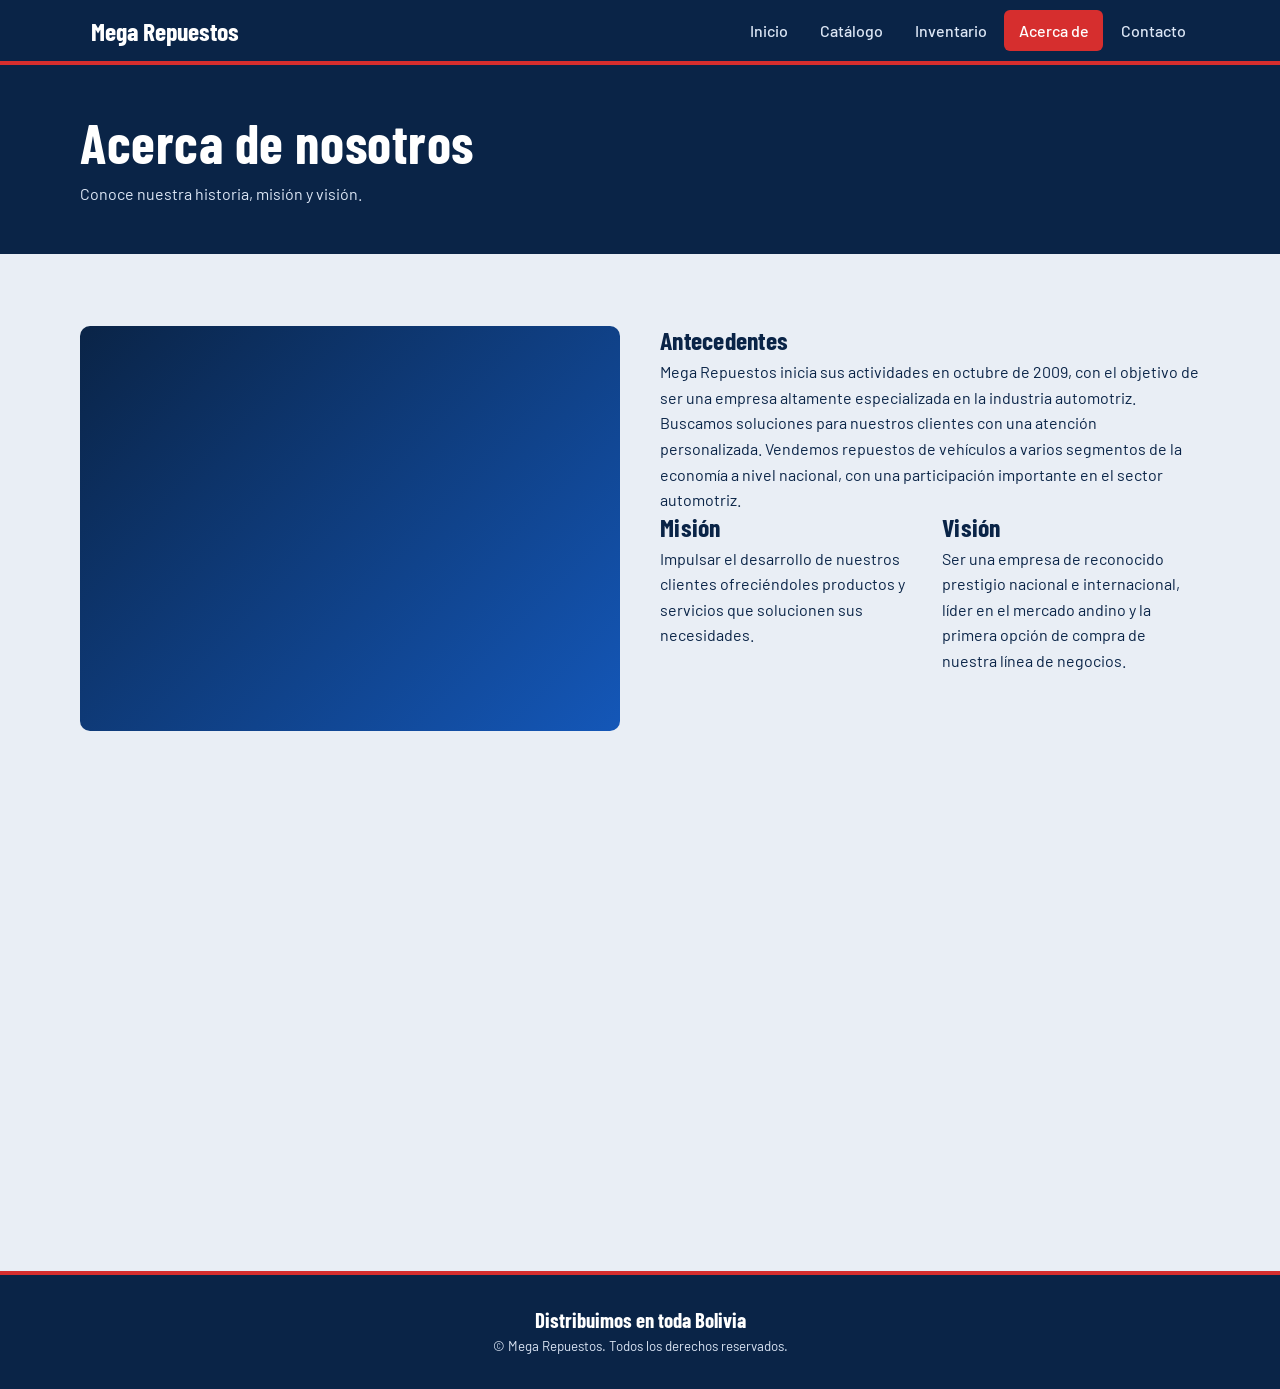
<file: acerca.html>
<!DOCTYPE html>
<html lang="es">
<head>
<meta charset="UTF-8">
<meta name="viewport" content="width=device-width, initial-scale=1">
<title>Acerca de | Mega Repuestos</title>
<link rel="preconnect" href="https://fonts.googleapis.com">
<link rel="preconnect" href="https://fonts.gstatic.com" crossorigin>
<link href="https://fonts.googleapis.com/css2?family=Barlow+Condensed:wght@600;700&family=Barlow:wght@400;500;600&display=swap" rel="stylesheet">
<link rel="stylesheet" href="estilos.css">
</head>
<body>

<!-- ================= CABECERA (igual en todas las páginas) ================= -->
<header class="cabecera">
  <div class="contenedor">
    <a class="marca" href="index.html">
      <span id="logo-caja"></span>
      <span id="nombre-empresa">Mega Repuestos</span>
    </a>
    <nav aria-label="Principal">
      <ul class="menu">
        <li><a href="index.html">Inicio</a></li>
        <li><a href="catalogo.html">Catálogo</a></li>
        <li><a href="inventario.html">Inventario</a></li>
        <li><a href="acerca.html" class="actual" aria-current="page">Acerca de</a></li>
        <li><a href="contacto.html">Contacto</a></li>
      </ul>
    </nav>
  </div>
</header>

<main>
<section class="banner-pagina">
  <div class="contenedor">
    <h1>Acerca de nosotros</h1>
    <p>Conoce nuestra historia, misión y visión.</p>
  </div>
</section>

<section class="seccion clara">
  <div class="contenedor">
    <div class="acerca">
      <div class="foto-acerca" id="foto-acerca"></div>
      <div>
        <h3>Antecedentes</h3>
        <p>Mega Repuestos inicia sus actividades en octubre de 2009, con el objetivo de ser una empresa altamente especializada en la industria automotriz. Buscamos soluciones para nuestros clientes con una atención personalizada. Vendemos repuestos de vehículos a varios segmentos de la economía a nivel nacional, con una participación importante en el sector automotriz.</p>
        <div class="dos-col">
          <div>
            <h3>Misión</h3>
            <p>Impulsar el desarrollo de nuestros clientes ofreciéndoles productos y servicios que solucionen sus necesidades.</p>
          </div>
          <div>
            <h3>Visión</h3>
            <p>Ser una empresa de reconocido prestigio nacional e internacional, líder en el mercado andino y la primera opción de compra de nuestra línea de negocios.</p>
          </div>
        </div>
      </div>
    </div>
    <div class="video">
      <iframe src="https://www.youtube.com/embed/oVWxZRGKZ6o" title="Video de presentación de Mega Repuestos" loading="lazy" allow="accelerometer; clipboard-write; encrypted-media; gyroscope; picture-in-picture; web-share" allowfullscreen></iframe>
    </div>
  </div>
</section>
</main>

<!-- ================= PIE DE PÁGINA ================= -->
<footer class="pie">
  <strong>Distribuimos en toda Bolivia</strong>
  <small id="pie-texto"></small>
</footer>

<script src="config.js"></script>
<script src="app.js"></script>
</body>
</html>
</file>
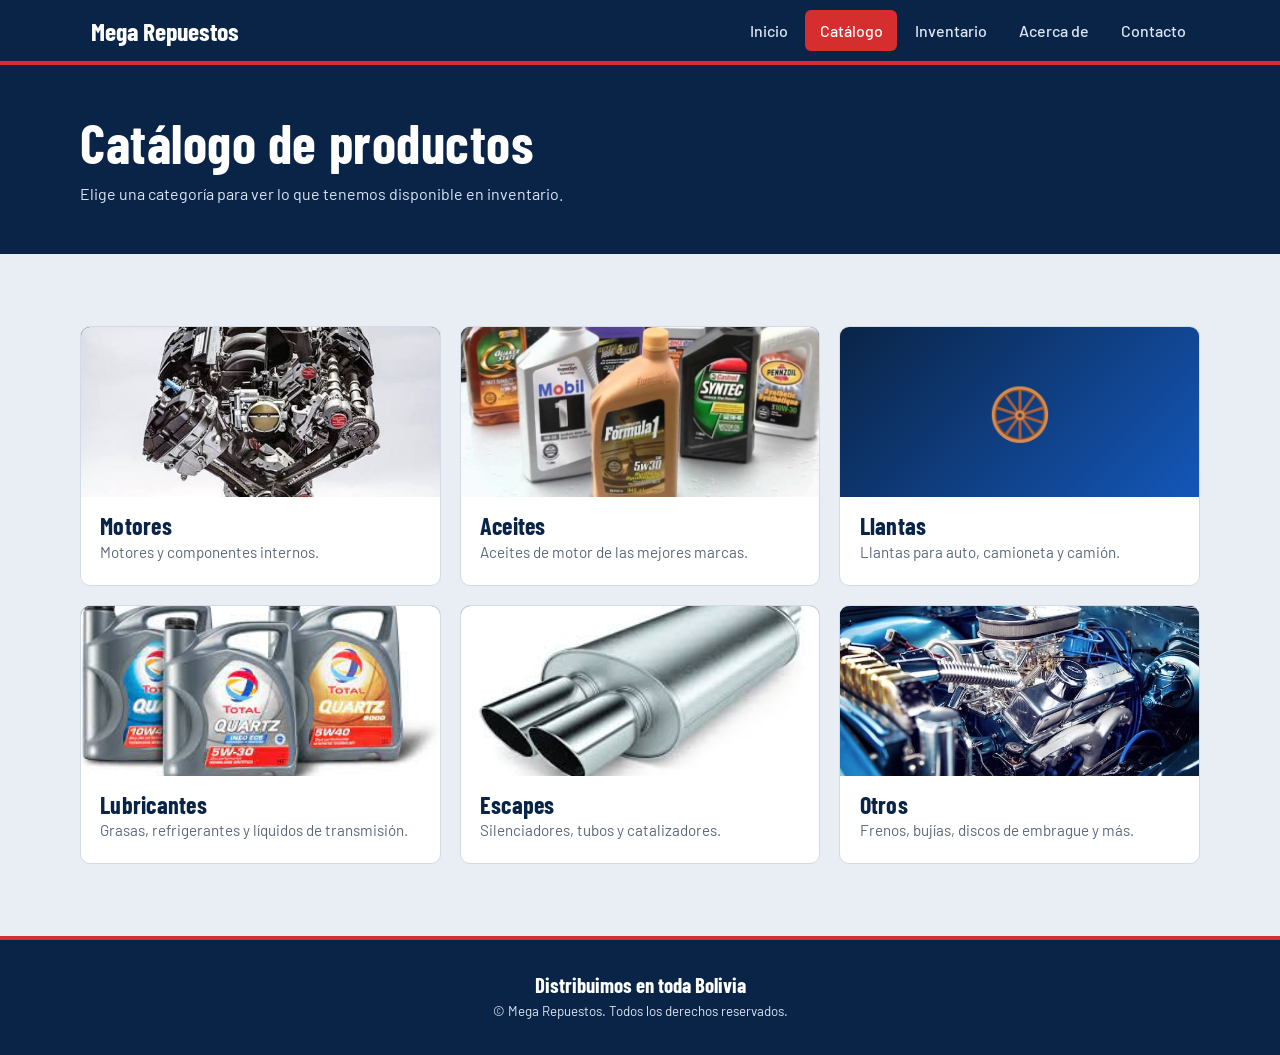
<file: catalogo.html>
<!DOCTYPE html>
<html lang="es">
<head>
<meta charset="UTF-8">
<meta name="viewport" content="width=device-width, initial-scale=1">
<title>Catálogo | Mega Repuestos</title>
<link rel="preconnect" href="https://fonts.googleapis.com">
<link rel="preconnect" href="https://fonts.gstatic.com" crossorigin>
<link href="https://fonts.googleapis.com/css2?family=Barlow+Condensed:wght@600;700&family=Barlow:wght@400;500;600&display=swap" rel="stylesheet">
<link rel="stylesheet" href="estilos.css">
</head>
<body>

<!-- ================= CABECERA (igual en todas las páginas) ================= -->
<header class="cabecera">
  <div class="contenedor">
    <a class="marca" href="index.html">
      <span id="logo-caja"></span>
      <span id="nombre-empresa">Mega Repuestos</span>
    </a>
    <nav aria-label="Principal">
      <ul class="menu">
        <li><a href="index.html">Inicio</a></li>
        <li><a href="catalogo.html" class="actual" aria-current="page">Catálogo</a></li>
        <li><a href="inventario.html">Inventario</a></li>
        <li><a href="acerca.html">Acerca de</a></li>
        <li><a href="contacto.html">Contacto</a></li>
      </ul>
    </nav>
  </div>
</header>

<main>
<section class="banner-pagina">
  <div class="contenedor">
    <h1>Catálogo de productos</h1>
    <p>Elige una categoría para ver lo que tenemos disponible en inventario.</p>
  </div>
</section>

<section class="seccion clara">
  <div class="contenedor">
    <div class="categorias" id="lista-categorias"></div>
  </div>
</section>
</main>

<!-- ================= PIE DE PÁGINA ================= -->
<footer class="pie">
  <strong>Distribuimos en toda Bolivia</strong>
  <small id="pie-texto"></small>
</footer>

<script src="config.js"></script>
<script src="app.js"></script>
</body>
</html>
</file>
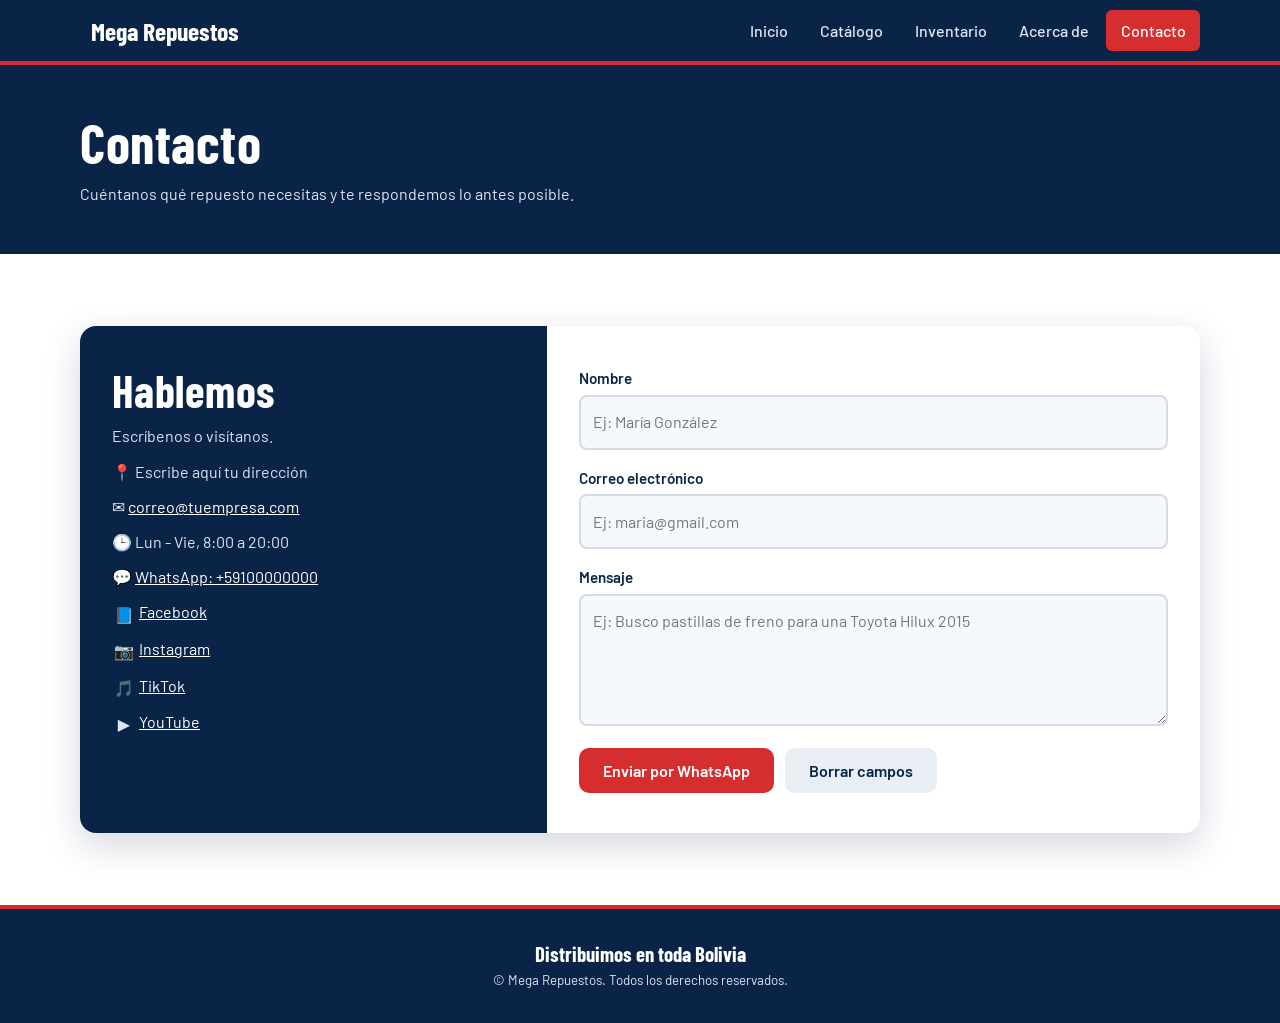
<file: contacto.html>
<!DOCTYPE html>
<html lang="es">
<head>
<meta charset="UTF-8">
<meta name="viewport" content="width=device-width, initial-scale=1">
<title>Contacto | Mega Repuestos</title>
<link rel="preconnect" href="https://fonts.googleapis.com">
<link rel="preconnect" href="https://fonts.gstatic.com" crossorigin>
<link href="https://fonts.googleapis.com/css2?family=Barlow+Condensed:wght@600;700&family=Barlow:wght@400;500;600&display=swap" rel="stylesheet">
<link rel="stylesheet" href="estilos.css">
</head>
<body>

<!-- ================= CABECERA (igual en todas las páginas) ================= -->
<header class="cabecera">
  <div class="contenedor">
    <a class="marca" href="index.html">
      <span id="logo-caja"></span>
      <span id="nombre-empresa">Mega Repuestos</span>
    </a>
    <nav aria-label="Principal">
      <ul class="menu">
        <li><a href="index.html">Inicio</a></li>
        <li><a href="catalogo.html">Catálogo</a></li>
        <li><a href="inventario.html">Inventario</a></li>
        <li><a href="acerca.html">Acerca de</a></li>
        <li><a href="contacto.html" class="actual" aria-current="page">Contacto</a></li>
      </ul>
    </nav>
  </div>
</header>

<main>
<section class="banner-pagina">
  <div class="contenedor">
    <h1>Contacto</h1>
    <p>Cuéntanos qué repuesto necesitas y te respondemos lo antes posible.</p>
  </div>
</section>

<section class="seccion">
  <div class="contenedor">
    <div class="contacto">
      <div class="datos">
        <h2>Hablemos</h2>
        <p>Escríbenos o visítanos.</p>
        <ul id="datos-contacto"></ul>
      </div>
      <form id="miFormulario" onsubmit="enviarFormulario(event)">
        <label for="nombre">Nombre</label>
        <input id="nombre" type="text" placeholder="Ej: María González" required>
        <label for="email">Correo electrónico</label>
        <input id="email" type="email" placeholder="Ej: maria@gmail.com" required>
        <label for="mensaje">Mensaje</label>
        <textarea id="mensaje" rows="4" placeholder="Ej: Busco pastillas de freno para una Toyota Hilux 2015" required></textarea>
        <div class="botones-form">
          <button type="submit" class="boton rojo">Enviar por WhatsApp</button>
          <button type="button" class="boton gris" onclick="borrarCampos()">Borrar campos</button>
        </div>
        <div id="alerta-exito" role="status">Mensaje listo. Se abrió WhatsApp para enviarlo.</div>
      </form>
    </div>
  </div>
</section>
</main>

<!-- ================= PIE DE PÁGINA ================= -->
<footer class="pie">
  <strong>Distribuimos en toda Bolivia</strong>
  <small id="pie-texto"></small>
</footer>

<script src="config.js"></script>
<script src="app.js"></script>
</body>
</html>
</file>
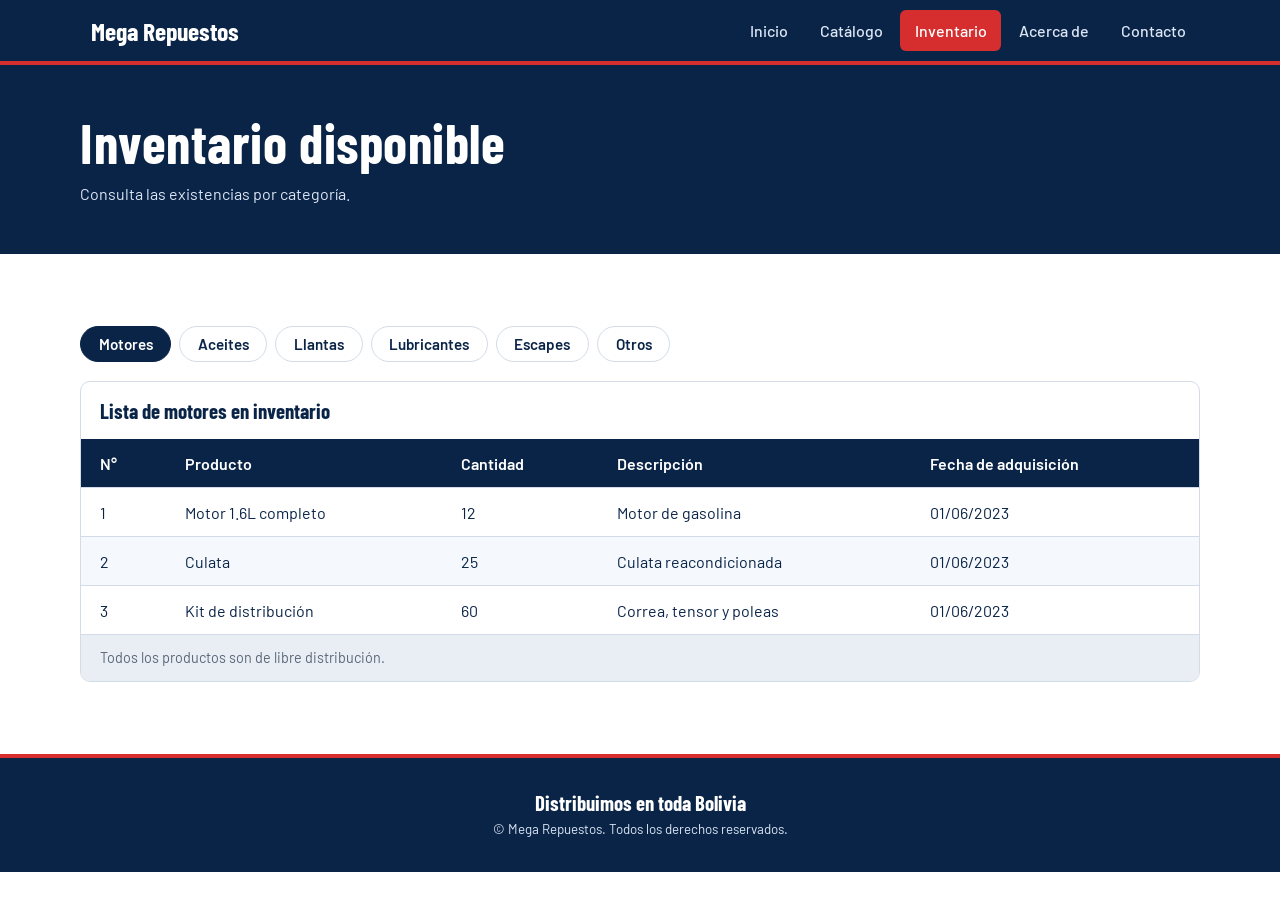
<file: inventario.html>
<!DOCTYPE html>
<html lang="es">
<head>
<meta charset="UTF-8">
<meta name="viewport" content="width=device-width, initial-scale=1">
<title>Inventario | Mega Repuestos</title>
<link rel="preconnect" href="https://fonts.googleapis.com">
<link rel="preconnect" href="https://fonts.gstatic.com" crossorigin>
<link href="https://fonts.googleapis.com/css2?family=Barlow+Condensed:wght@600;700&family=Barlow:wght@400;500;600&display=swap" rel="stylesheet">
<link rel="stylesheet" href="estilos.css">
</head>
<body>

<!-- ================= CABECERA (igual en todas las páginas) ================= -->
<header class="cabecera">
  <div class="contenedor">
    <a class="marca" href="index.html">
      <span id="logo-caja"></span>
      <span id="nombre-empresa">Mega Repuestos</span>
    </a>
    <nav aria-label="Principal">
      <ul class="menu">
        <li><a href="index.html">Inicio</a></li>
        <li><a href="catalogo.html">Catálogo</a></li>
        <li><a href="inventario.html" class="actual" aria-current="page">Inventario</a></li>
        <li><a href="acerca.html">Acerca de</a></li>
        <li><a href="contacto.html">Contacto</a></li>
      </ul>
    </nav>
  </div>
</header>

<main>
<section class="banner-pagina">
  <div class="contenedor">
    <h1>Inventario disponible</h1>
    <p>Consulta las existencias por categoría.</p>
  </div>
</section>

<section class="seccion">
  <div class="contenedor">
    <div class="pestanas" id="pestanas" role="tablist"></div>
    <div class="tabla-caja" id="tabla-caja" role="tabpanel"></div>
  </div>
</section>
</main>

<!-- ================= PIE DE PÁGINA ================= -->
<footer class="pie">
  <strong>Distribuimos en toda Bolivia</strong>
  <small id="pie-texto"></small>
</footer>

<script src="config.js"></script>
<script src="app.js"></script>
</body>
</html>
</file>
<file: estilos.css>
/* ESTILOS DE MEGA REPUESTOS — lo usan todas las páginas */
/* =====================================================
   1. COLORES Y MEDIDAS  → cambia aquí los colores de toda la web
   ===================================================== */
:root {
  --azul-oscuro: #0A2447;   /* fondo de cabecera, pie de página y textos fuertes */
  --azul:        #1457B8;   /* botones y enlaces */
  --rojo:        #D62E2E;   /* color de acento (llamadas a la acción) */
  --acero:       #E9EEF5;   /* fondo de secciones claras */
  --gris:        #5B6778;   /* textos secundarios */
  --blanco:      #FFFFFF;
  --borde:       #D3DBE6;
  --radio:       10px;
  --ancho-max:   1120px;
}

/* =====================================================
   2. BASE
   ===================================================== */
* { margin: 0; padding: 0; box-sizing: border-box; }
html { scroll-behavior: smooth; scroll-padding-top: 80px; }
body { font-family: "Barlow", system-ui, sans-serif; color: var(--azul-oscuro); background: var(--blanco); line-height: 1.6; }
h1, h2, h3 { font-family: "Barlow Condensed", "Arial Narrow", sans-serif; line-height: 1.1; letter-spacing: .01em; }
a { color: var(--azul); text-decoration: none; }
img { max-width: 100%; display: block; }
:focus-visible { outline: 3px solid var(--rojo); outline-offset: 2px; }

.contenedor { width: min(100% - 2rem, var(--ancho-max)); margin-inline: auto; }
.seccion { padding: 4.5rem 0; }
.seccion.clara { background: var(--acero); }
.seccion h2 { font-size: clamp(2rem, 4vw, 2.8rem); margin-bottom: .5rem; }
.seccion .intro { color: var(--gris); max-width: 60ch; margin-bottom: 2rem; }

.boton { display: inline-block; padding: .8rem 1.5rem; border-radius: var(--radio); border: 0; font: 600 1rem "Barlow", sans-serif; cursor: pointer; transition: background .2s; }
.boton.rojo { background: var(--rojo); color: var(--blanco); }
.boton.rojo:hover { background: #b32222; }
.boton.claro { background: transparent; color: var(--blanco); border: 2px solid rgba(255,255,255,.6); }
.boton.claro:hover { background: rgba(255,255,255,.12); }

/* =====================================================
   3. CABECERA Y MENÚ
   ===================================================== */
.cabecera { position: sticky; top: 0; z-index: 50; background: var(--azul-oscuro); border-bottom: 4px solid var(--rojo); }
.cabecera .contenedor { display: flex; align-items: center; justify-content: space-between; flex-wrap: wrap; gap: .5rem 2rem; padding-block: .6rem; }
.marca { display: flex; align-items: center; gap: .7rem; color: var(--blanco); font: 700 1.6rem "Barlow Condensed", sans-serif; }
.marca img { height: 46px; width: auto; border-radius: 6px; }   /* logo: ver LOGO en el script */
.menu { display: flex; flex-wrap: wrap; gap: .2rem; list-style: none; }
.menu a { display: block; padding: .5rem .9rem; color: #DCE6F5; font-weight: 500; border-radius: 6px; }
.menu a:hover { background: rgba(255,255,255,.12); color: var(--blanco); }

/* =====================================================
   4. INICIO (portada con imágenes que cambian solas)
   ===================================================== */
.portada { position: relative; background: var(--azul-oscuro); color: var(--blanco); overflow: hidden; min-height: 78vh; display: flex; align-items: center; }
.portada .fondo { position: absolute; inset: 0; }
.portada .fondo img { position: absolute; inset: 0; width: 100%; height: 100%; object-fit: cover; opacity: 0; transition: opacity 1.2s; }
.portada .fondo img.activa { opacity: 1; }
.portada::after { content: ""; position: absolute; inset: 0; background: linear-gradient(90deg, rgba(10,36,71,.94) 25%, rgba(10,36,71,.45)); }
.portada .contenedor { position: relative; z-index: 2; padding-block: 4rem; }
.portada h1 { font-size: clamp(2.6rem, 7vw, 4.8rem); max-width: 14ch; margin-bottom: 1rem; }
.portada p { font-size: 1.15rem; max-width: 46ch; color: #DCE6F5; margin-bottom: 2rem; }
.portada .acciones { display: flex; flex-wrap: wrap; gap: .8rem; }

/* =====================================================
   5. CATÁLOGO (tarjetas de categorías)
   ===================================================== */
.categorias { display: grid; grid-template-columns: repeat(auto-fill, minmax(300px, 1fr)); gap: 1.2rem; }
.categoria { background: var(--blanco); border: 1px solid var(--borde); border-radius: var(--radio); overflow: hidden; text-align: left; cursor: pointer; font: inherit; color: inherit; transition: border-color .2s, transform .2s; }
.categoria:hover { border-color: var(--azul); transform: translateY(-3px); }
.categoria .foto { height: 170px; display: grid; place-items: center; font-size: 3.2rem; background: linear-gradient(135deg, var(--azul-oscuro), var(--azul)); position: relative; overflow: hidden; }
.categoria .foto img { position: absolute; inset: 0; width: 100%; height: 100%; object-fit: cover; }
.categoria .texto { padding: 1rem 1.2rem 1.3rem; }
.categoria h3 { font-size: 1.5rem; }
.categoria p { color: var(--gris); font-size: .95rem; }

/* =====================================================
   6. INVENTARIO (pestañas + tabla)
   ===================================================== */
.pestanas { display: flex; flex-wrap: wrap; gap: .5rem; margin-bottom: 1.2rem; }
.pestana { padding: .5rem 1.1rem; border-radius: 999px; border: 1px solid var(--borde); background: var(--blanco); font: 600 .95rem "Barlow", sans-serif; color: var(--azul-oscuro); cursor: pointer; }
.pestana[aria-selected="true"] { background: var(--azul-oscuro); color: var(--blanco); border-color: var(--azul-oscuro); }
.tabla-caja { overflow-x: auto; border: 1px solid var(--borde); border-radius: var(--radio); background: var(--blanco); }
table { width: 100%; border-collapse: collapse; min-width: 560px; }
caption { text-align: left; padding: 1rem 1.2rem; font: 700 1.3rem "Barlow Condensed", sans-serif; }
th { background: var(--azul-oscuro); color: var(--blanco); text-align: left; padding: .7rem 1.2rem; font-weight: 600; }
td { padding: .7rem 1.2rem; border-top: 1px solid var(--borde); }
tbody tr:nth-child(even) { background: #F5F8FC; }
tfoot td { color: var(--gris); font-size: .9rem; background: var(--acero); }

/* =====================================================
   7. ACERCA DE
   ===================================================== */
.acerca { display: grid; grid-template-columns: 1fr 1fr; gap: 2.5rem; align-items: start; }
.acerca .foto-acerca { border-radius: var(--radio); overflow: hidden; aspect-ratio: 4/3; background: linear-gradient(135deg, var(--azul-oscuro), var(--azul)); }
.acerca .foto-acerca img { width: 100%; height: 100%; object-fit: cover; }
.acerca h3 { font-size: 1.6rem; margin: 1.4rem 0 .3rem; }
.acerca h3:first-child { margin-top: 0; }
.dos-col { display: grid; grid-template-columns: 1fr 1fr; gap: 1.5rem; }
.video { margin-top: 2.5rem; aspect-ratio: 16/9; max-width: 760px; margin-inline: auto; border-radius: var(--radio); overflow: hidden; }
.video iframe { width: 100%; height: 100%; border: 0; }

/* =====================================================
   8. CONTACTO
   ===================================================== */
.contacto { display: grid; grid-template-columns: 5fr 7fr; border-radius: 16px; overflow: hidden; box-shadow: 0 12px 36px rgba(10,36,71,.18); }
.contacto .datos { background: var(--azul-oscuro); color: var(--blanco); padding: 2.5rem 2rem; }
.contacto .datos h2 { color: var(--blanco); }
.contacto .datos p, .contacto .datos li { color: #DCE6F5; margin-bottom: .6rem; list-style: none; }
.contacto .datos a { color: var(--blanco); text-decoration: underline; }
.contacto form { background: var(--blanco); padding: 2.5rem 2rem; }
.contacto label { display: block; font-weight: 600; font-size: .95rem; margin-bottom: .25rem; }
.contacto input, .contacto textarea { width: 100%; padding: .8rem; margin-bottom: 1rem; border: 2px solid var(--borde); border-radius: 8px; font: inherit; background: #F5F8FC; }
.contacto input:focus, .contacto textarea:focus { border-color: var(--azul); outline: none; background: var(--blanco); }
.botones-form { display: flex; gap: .7rem; flex-wrap: wrap; }
.boton.gris { background: var(--acero); color: var(--azul-oscuro); }
#alerta-exito { display: none; margin-top: 1rem; padding: .8rem 1rem; background: #DDF6E6; color: #146B3A; border-radius: 8px; font-weight: 600; }

/* =====================================================
   9. PIE DE PÁGINA
   ===================================================== */
.pie { background: var(--azul-oscuro); color: #DCE6F5; text-align: center; padding: 2rem 1rem; border-top: 4px solid var(--rojo); }
.pie strong { color: var(--blanco); display: block; font: 700 1.3rem "Barlow Condensed", sans-serif; }

/* =====================================================
   10. PANTALLAS PEQUEÑAS (celulares)
   ===================================================== */
@media (max-width: 760px) {
  .acerca, .contacto, .dos-col { grid-template-columns: 1fr; }
  .portada { min-height: 70vh; }
  .portada::after { background: rgba(10,36,71,.78); }
}
@media (prefers-reduced-motion: reduce) {
  html { scroll-behavior: auto; }
  * { transition: none !important; }
}

/* =====================================================
   EXTRA: títulos de páginas interiores y menú activo
   ===================================================== */
.banner-pagina { background: var(--azul-oscuro); color: var(--blanco); padding: 3rem 0; }
.banner-pagina h1 { font-size: clamp(2.2rem, 5vw, 3.4rem); }
.banner-pagina p { color: #DCE6F5; max-width: 60ch; margin-top: .5rem; }
.menu a.actual { background: var(--rojo); color: var(--blanco); }
a.categoria { display: block; }

/* Iconos de redes sociales en Contacto */
.icono-red { display: inline-flex; align-items: center; justify-content: center; width: 1.5rem; height: 1.5rem; vertical-align: middle; }
.icono-red img { width: 100%; height: 100%; object-fit: contain; }
</file>
